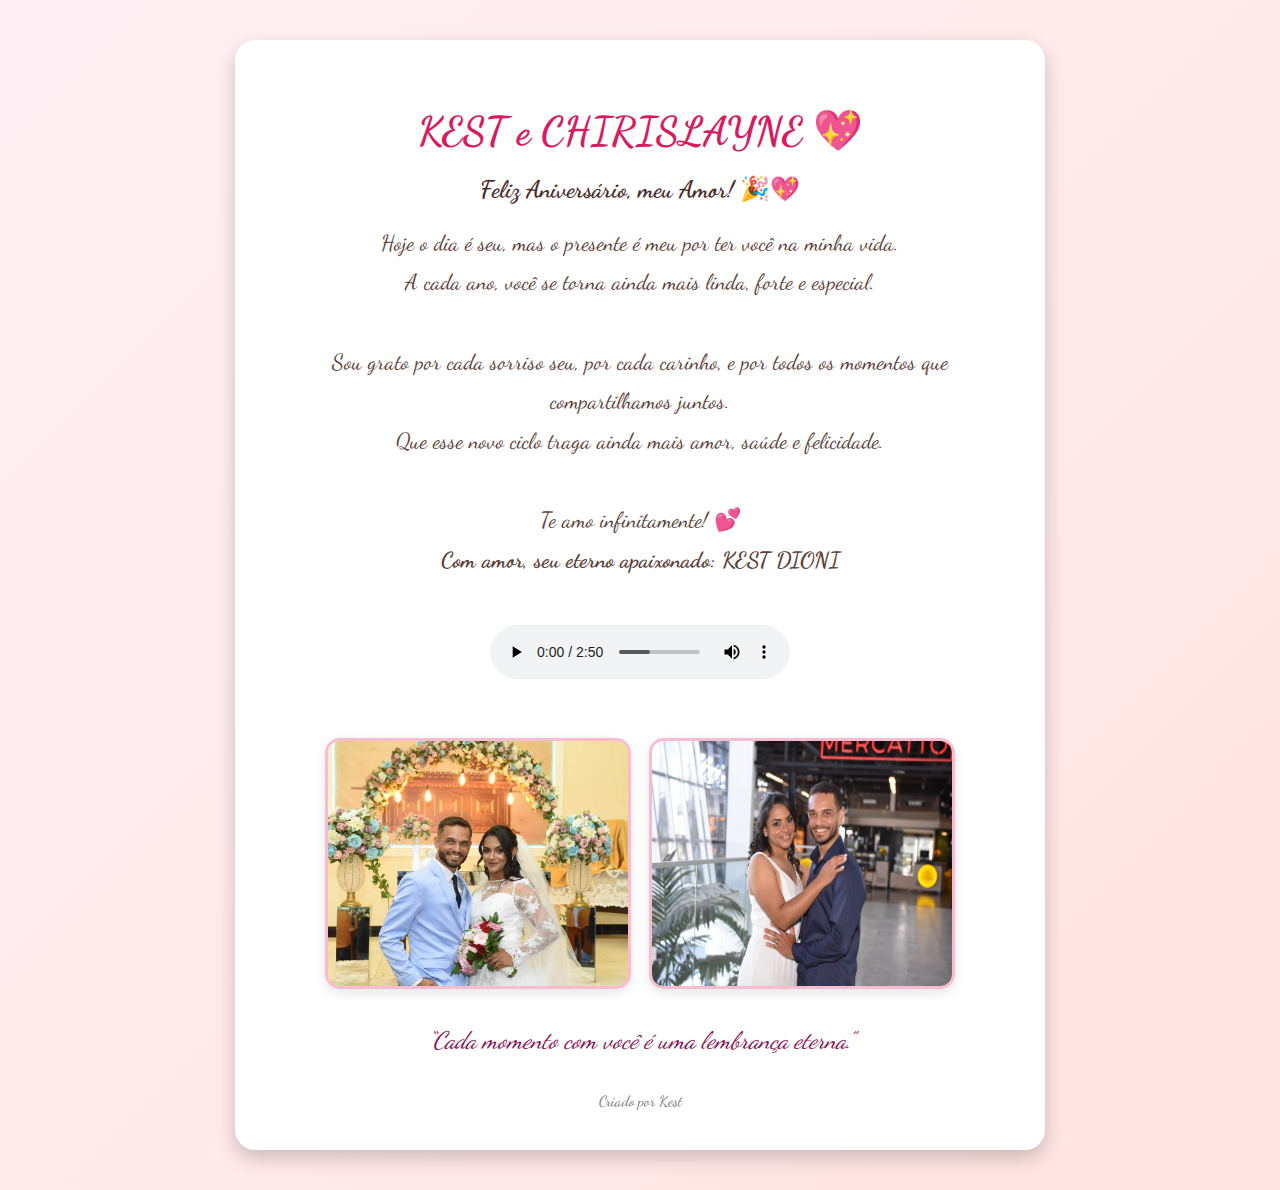
<file: img/LEMBRAMÇA/modelo-novo/modelo-novo/index.html>
<!DOCTYPE html>
<html lang="pt-BR">
<head>
  <meta charset="UTF-8">
  <meta name="viewport" content="width=device-width, initial-scale=1.0">
  <title>Recordação de Amor</title>
  <link href="https://fonts.googleapis.com/css2?family=Dancing+Script&display=swap" rel="stylesheet">
  <link rel="stylesheet" href="style.css">
</head>
<body>
  <div class="cartao">
    <h1>KEST e CHIRISLAYNE  💖</h1>
    <h2>Feliz Aniversário, meu Amor! 🎉💖</h2>
    <p>
      Hoje o dia é seu, mas o presente é meu por ter você na minha vida. <br>
      A cada ano, você se torna ainda mais linda, forte e especial. <br><br>
      Sou grato por cada sorriso seu, por cada carinho, e por todos os momentos que compartilhamos juntos. <br>
      Que esse novo ciclo traga ainda mais amor, saúde e felicidade. <br><br>
      Te amo infinitamente! 💕<br>
      <strong>Com amor, seu eterno apaixonado: KEST DIONI </strong>
    </p>
      <audio controls autoplay loop>
        <source src="musica/musica.mp3" type="audio/mpeg">
        Seu navegador não suporta áudio.
      </audio>
    <div class="galeria">
      <img src="img/foto1.jpeg" alt="Casal 1">
      <img src="img/foto2.jpeg" alt="Casal 2">
    </div>
    <p class="frase">“Cada momento com você é uma lembrança eterna.”</p>
    <footer>Criado por Kest</footer>
    </div>

    </body>
    </html>
</file>
<file: img/LEMBRAMÇA/modelo-novo/modelo-novo/style.css>
body {
    margin: 0;
    padding: 0;
    font-family: 'Dancing Script', cursive;
    background: linear-gradient(135deg, #fff0f5, #ffe4e1);
    color: #4a2c2a;
    text-align: center;
  }

  .cartao {
    background-color: #fff;
    margin: 40px auto;
    padding: 40px 30px;
    max-width: 750px;
    border-radius: 20px;
    box-shadow: 0 8px 20px rgba(0, 0, 0, 0.2);
    animation: fadeIn 1.5s ease-in-out;
    position: relative;
    overflow: hidden;
  }

  @keyframes fadeIn {
    from { opacity: 0; transform: translateY(30px); }
    to { opacity: 1; transform: translateY(0); }
  }

  h1 {
    font-size: 40px;
    color: #d81b60;
    margin-bottom: 20px;
    text-shadow: 1px 1px 4px #fff;
    animation: flutuar 3s ease-in-out infinite;
  }

  @keyframes flutuar {
    0%, 100% { transform: translateY(0); }
    50% { transform: translateY(-5px); }
  }

  p {
    font-size: 22px;
    line-height: 1.8;
    margin: 20px 10px;
    color: #5d4037;
  }

  .frase {
    font-size: 24px;
    font-style: italic;
    color: #880e4f;
    margin-top: 30px;
  }

  .galeria {
    display: flex;
    flex-wrap: wrap;
    justify-content: center;
      gap: 18px;
      margin: 30px 0;
    }

    .galeria img {
      width: 45%;
      max-width: 300px;
      border-radius: 15px;
      border: 3px solid #f8bbd0;
      box-shadow: 0 4px 12px rgba(0,0,0,0.1);
      transition: transform 0.3s, box-shadow 0.3s;
    }

    .galeria img:hover {
      transform: scale(1.05);
      box-shadow: 0 6px 20px rgba(0,0,0,0.25);
    }

    audio {
      margin: 25px 0;
    }

    footer {
      margin-top: 30px;
      font-size: 15px;
      color: #777;
    }
.mensagem-aniversario {
  background-color: #ffeaf2;
  border: 2px dashed #f48fb1;
  padding: 25px;
  margin-top: 30px;
  border-radius: 20px;
  box-shadow: 0 4px 12px rgba(0,0,0,0.1);
  font-family: 'Dancing Script', cursive;
  color: #6a1b9a;
  font-size: 22px;
  text-align: center;
  animation: fadeIn 2s ease-in-out;
}

body {
  margin: 0;
  padding: 0;
  font-family: 'Dancing Script', cursive;
  background: linear-gradient(135deg, #fff0f5, #ffe4e1);
  color: #4a2c2a;
  text-align: center;
}

.cartao {
  background-color: #fff;
  margin: 40px auto;
  padding: 40px 30px;
  max-width: 750px;
  border-radius: 20px;
  box-shadow: 0 8px 20px rgba(0, 0, 0, 0.2);
  animation: fadeIn 1.5s ease-in-out;
  position: relative;
  overflow: visible;
}

@keyframes fadeIn {
  from {
    opacity: 0;
    transform: translateY(30px);
  }
</file>
